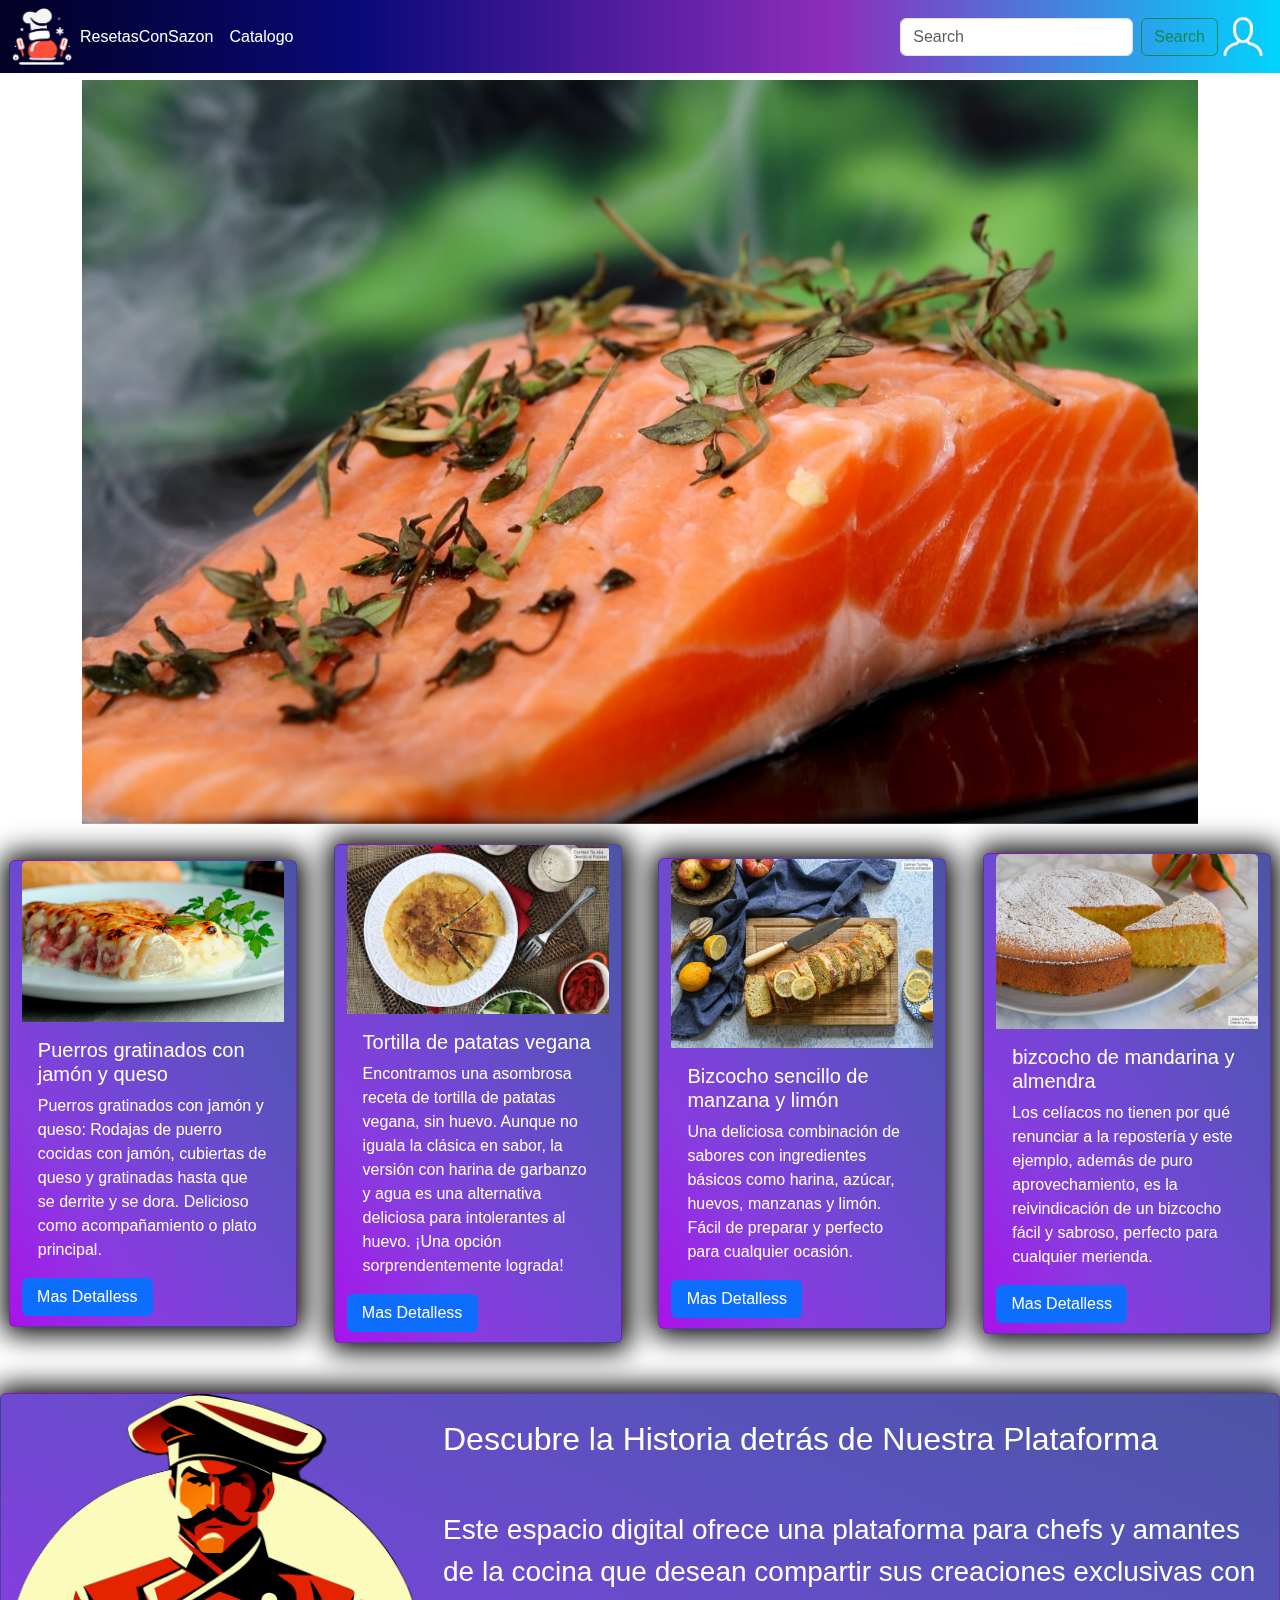
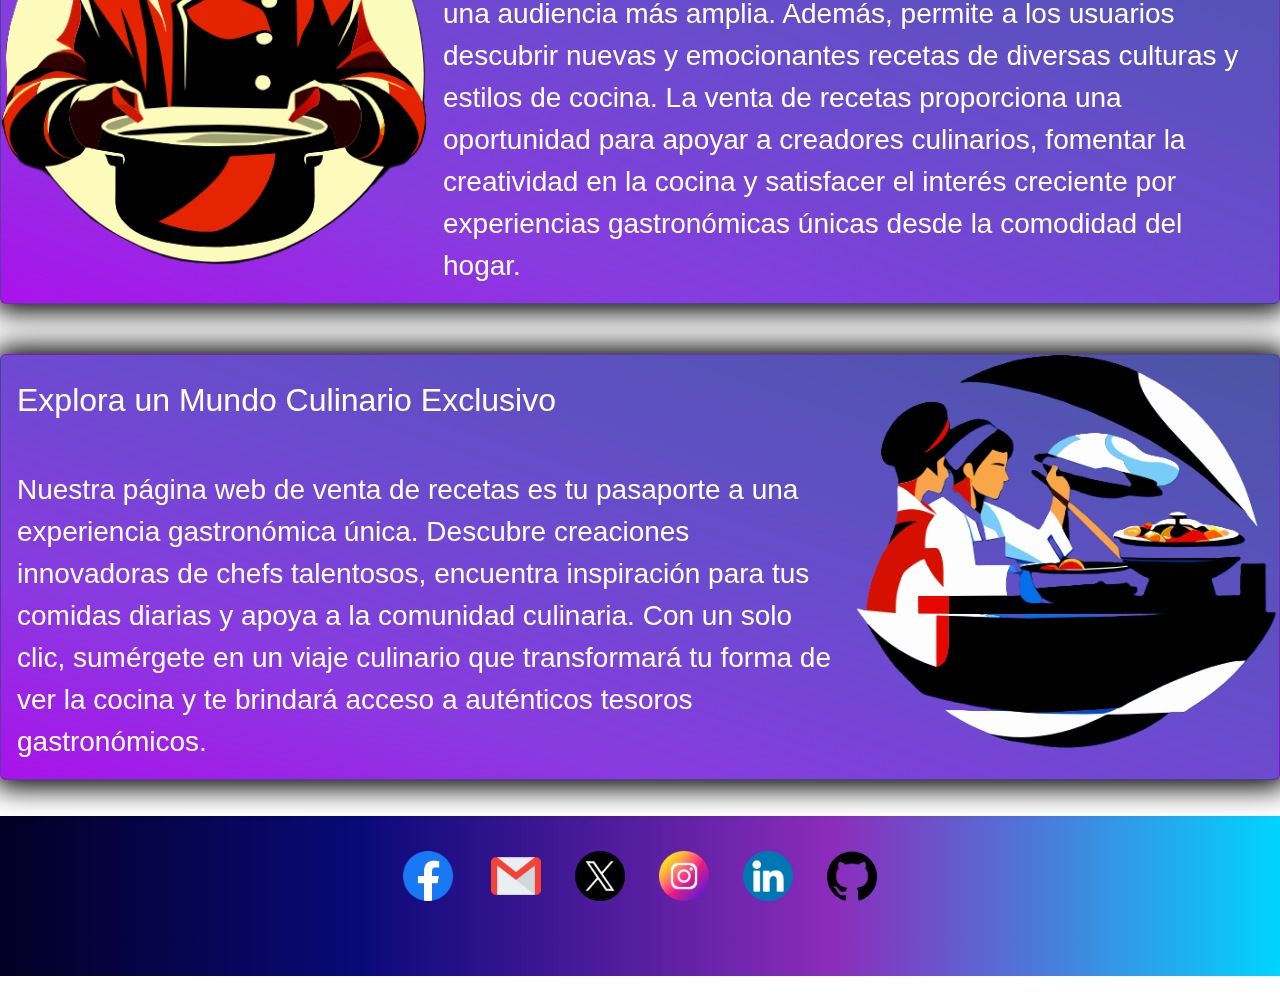
<file: index.html>
<!DOCTYPE html>
<html lang="en">

<head>
    <title>Title</title>
    <!-- Required meta tags -->
    <meta charset="utf-8" />
    <meta name="viewport" content="width=device-width, initial-scale=1, shrink-to-fit=no" />
    
    <link rel="stylesheet" href="css/bootstrap.min.css" />
    <link rel="stylesheet" href="css2/stylosPaginas.css">
    
</head>

<body style="color: white;">
    <header >
        <nav class="navbar navbar-expand-lg container-fluid  position-fixed z-1 headers" >
            <div class="container-fluid">
                <button class="navbar-toggler " type="button" data-bs-toggle="collapse"
                    data-bs-target="#navbarTogglerDemo01" aria-controls="navbarTogglerDemo01" aria-expanded="false"
                    aria-label="Toggle navigation" style="background-color: white;">
                    <span class="navbar-toggler-icon"></span>
                </button>
                <div class="collapse navbar-collapse" id="navbarTogglerDemo01">
                    <img src="assets/ico/resetacomida-icono.png" width="60px" alt="">
                    <ul class="navbar-nav me-auto mb-2 mb-lg-0">
                        <li class="nav-item">
                            <a class="nav-link active" aria-current="page" href="#" style="color: white;">ResetasConSazon</a>
                        </li>
                        <li class="nav-item">
                            <a class="nav-link" href="html/catalogo.html" style="color: white;">Catalogo</a>
                        </li>
                        <!-- <li class="nav-item">
                            <a class="nav-link disabled" aria-disabled="true">Disabled</a>
                        </li> -->
                    </ul>
                    <form class="d-flex" role="search">
                        <input class="form-control me-2" type="search" placeholder="Search" aria-label="Search" />
                        <button class="btn btn-outline-success" type="submit">
                            Search
                        </button>

                    </form>
                    <a href="" data-bs-toggle="modal" data-bs-target="#staticBackdrop">
                        <img src="assets/ico/user2.png" class="img-fluid rounded-top " alt=""
                            style="width: 50px; color: white;">
                    </a>
                </div>
            </div>
        </nav>
        <!-- Modal -->
            <div class="modal fade " id="staticBackdrop" data-bs-backdrop="static" data-bs-keyboard="false" tabindex="-1"
            aria-labelledby="staticBackdropLabel" aria-hidden="true">
            <div class="modal-dialog ">
                <div class="modal-content colModal">
                    <div class="modal-header">
                        <h1 class="modal-title fs-5" id="staticBackdropLabel">Inicio De Sesion</h1>
                        <button type="button" class="btn-close" data-bs-dismiss="modal" aria-label="Close"></button>
                    </div>
                    <div class="modal-body">
                        <form class="row g-3 needs-validation" validate>

                            <div class="col-md-12">
                                <label for="validationCustomUsername" class="form-label">Correo Electronico</label>
                                <div class="input-group has-validation">
                                    <!-- <span class="input-group-text" id="inputGroupPrepend">@</span> -->
                                    <input type="text" class="form-control" id="gmailLU"
                                        aria-describedby="inputGroupPrepend" required>
                                        <span class="input-group-text" id="inputGroupPrepend">
                                            <select class="form-select" id="validationCustom04" required>
                                                <option selected disabled value="">Seleccione...</option>
                                                <option value="gmail.com">@gmail.com</option>
                                                <option value="outlook.com">@outlook.com</option>
                                                <option value="hotmail.com">@hotmail.com</option>
                                                <option value="yahoo.com">@yahoo.com</option>
                                                <option value="icloud.com">@icloud.com</option>
                                                <option value="aol.com">@aol.com</option>
                                            </select>
                                        </span>
                                    <div class="invalid-tooltip">
                                        Please choose a username.
                                    </div>
                                </div>
                            </div>
                            
                            <div class="col-md-8">
                                <label for="validationCustom01" class="form-label">Nombre De Usuario</label>
                                <input type="password" class="form-control" id="PasswordLU"  value="franz" required>
                                <div class="valid-feedback">
                                    Looks good!
                                </div>
                            </div>


                            <div class="col-12">
                                <button class="btn btn-primary" type="submit" onclick="Login()">Iniciar</button>
                            </div>
                        </form>
                    </div>


                    <div class="modal-footer">
                        <button type="button" class="btn btn-secondary" data-bs-dismiss="modal">Cerrar</button>
                        <!-- <a type="button" class="btn btn-primary">Registrarse</a> -->
                    </div>

                </div>
            </div>
        </div>
    </header>
    <main  style="color: white;">
        <div id="carouselExampleAutoplaying" class="carousel slide container-sm " data-bs-ride="carousel"
            style="padding-top: 5rem;   ">
            <div class="carousel-inner">
                <div class="carousel-item active">
                    <img src="assets/carusel/salmon-1238248_1280.jpg" class="d-block w-100" alt="..." />
                </div>
                <div class="carousel-item">
                    <img src="assets/carusel/pizza-3007395_1280.jpg" class="d-block w-100" alt="..." />
                </div>
                <div class="carousel-item">
                    <img src="assets/carusel/dessert-352475_1280.jpg" class="d-block w-100" alt="..." />
                </div>
            </div>
            
        </div>
    </main>
<div class="fondo1">
    <section style="padding-top: 20px;padding-bottom: 20px;">
        <div class="row justify-content-evenly align-items-center gap-3">
            <div class="card col-sm-12 col-md-6 col-lg-3" style="width: 18rem; color: white; ">
                <img src="assets/img/Puerros gratinados con jamón y quesoPuerros gratinados con jamón y queso.jpg" class="card-img-top" alt="..." />
                <div class="card-body">
                    <h5 class="card-title">Puerros gratinados con jamón y queso</h5>
                    <p class="card-text">
                        
Puerros gratinados con jamón y queso: Rodajas de puerro cocidas con jamón, cubiertas de queso y gratinadas hasta que se derrite y se dora. Delicioso como acompañamiento o plato principal.
                    </p>
                </div>
                <a href="html/catalogo.html" class="btn btn-primary w-50 " style="margin-bottom: 10px;">Mas
                        Detalless</a>
            </div>
            <div class="card col-sm-12 col-md-6 col-lg-3" style="width: 18rem; color: white; ">
                <img src="assets/img/Tortilla de patatas vegana.jpg" class="card-img-top" alt="..." />
                <div class="card-body">
                    <h5 class="card-title">Tortilla de patatas vegana</h5>
                    <p class="card-text">
                        Encontramos una asombrosa receta de tortilla de patatas vegana, sin huevo. Aunque no iguala la clásica en sabor, la versión con harina de garbanzo y agua es una alternativa deliciosa para intolerantes al huevo. ¡Una opción sorprendentemente lograda!
                    </p>
                </div>
                <a href="html/catalogo.html" class="btn btn-primary w-50 " style="margin-bottom: 10px;">Mas
                        Detalless</a>
            </div>
            <div class="card col-sm-12 col-md-6 col-lg-3" style="width: 18rem; color: white; ">
                <img src="assets/img/Bizcocho sencillo de manzana y limón.jpg" class="card-img-top" alt="..." />
                <div class="card-body">
                    <h5 class="card-title">Bizcocho sencillo de manzana y limón</h5>
                    <p class="card-text">
                        Una deliciosa combinación de sabores con ingredientes básicos como harina, azúcar, huevos, manzanas y limón. Fácil de preparar y perfecto para cualquier ocasión.
                    </p>
                </div>
                <a href="html/catalogo.html" class="btn btn-primary w-50 " style="margin-bottom: 10px;">Mas
                        Detalless</a>
            </div>
            <div class="card col-sm-12 col-md-6 col-lg-3" style="width: 18rem; color: white; ">
                <img src="assets/img/bizcocho de mandarina y almendra.jpg" class="card-img-top" alt="..." />
                <div class="card-body">
                    <h5 class="card-title">bizcocho de mandarina y almendra</h5>
                    <p class="card-text">
                        Los celíacos no tienen por qué renunciar a la repostería y este ejemplo, además de puro aprovechamiento, es la reivindicación de un bizcocho fácil y sabroso, perfecto para cualquier merienda.
                    </p>
                </div>
                <a href="html/catalogo.html" class="btn btn-primary w-50 " style="margin-bottom: 10px;">Mas
                        Detalless</a>
            </div>
        </div>
    </section>
    <section style="padding-top: 30px;padding-bottom: 20px;">
        <div class="card mb-3 " >
            <div class="row g-0">
                <div class="col-md-4">
                    <img src="assets/img/cocinero.png" class="img-fluid rounded-start" alt="...">
                </div>
                <div class="col-md-8">
                    <div class="card-body" style="color: white;" >
                        <h5 class="card-title h2" style="margin: 10px 0 50px 0;">Descubre la Historia detrás de Nuestra Plataforma</h5>
                        <p class="card-text fs-3">Este espacio digital ofrece una plataforma para chefs y amantes de la cocina que desean compartir sus creaciones exclusivas con una audiencia más amplia. Además, permite a los usuarios descubrir nuevas y emocionantes recetas de diversas culturas y estilos de cocina. La venta de recetas proporciona una oportunidad para apoyar a creadores culinarios, fomentar la creatividad en la cocina y satisfacer el interés creciente por experiencias gastronómicas únicas desde la comodidad del hogar.</p>
                    </div>
                </div>
            </div>
        </div>
        <div class="card mb-3 "style="margin-top: 50px;" >
            <div class="row g-0">
                <div class="col-md-8" >
                    <div class="card-body" style="color: white;" >
                        <h5 class="card-title h2" style="margin: 10px 0 50px 0;">Explora un Mundo Culinario Exclusivo</h5>
                        <p class="card-text fs-3">Nuestra página web de venta de recetas es tu pasaporte a una experiencia gastronómica única. Descubre creaciones innovadoras de chefs talentosos, encuentra inspiración para tus comidas diarias y apoya a la comunidad culinaria. Con un solo clic, sumérgete en un viaje culinario que transformará tu forma de ver la cocina y te brindará acceso a auténticos tesoros gastronómicos.</p>
                    </div>
                </div>
                <div class="col-md-4">
                    <img src="assets/img/-cocina-.png" class="img-fluid rounded-start" alt="...">
                </div>
            </div>
        </div>
    </section>
</div>
    <footer class="bg-light text-center text-white " style="height: 10rem;">
        <!-- Grid container -->
        <div class="container p-4 pb-0">
            <!-- Section: Social media -->
            <section class="mb-4">
                <!-- Facebook -->
                <a class="btn  btn-floating m-1" href="#!"
                    role="button">
                <img src="assets/ico/facebook.png" alt="" style="width: 50px;">
            </a>

                <!-- Twitter -->
                <a class="btn  btn-floating m-1" href="#!"
                    role="button"><img src="assets/ico/gmail.png" alt="" style="width: 50px;"</a>

                <!-- Google -->
                <a class="btn  btn-floating m-1"  href="#!"
                    role="button"><img src="assets/ico/gorjeo.png" alt="" style="width: 50px;"</a>

                <!-- Instagram -->
                <a class="btn  btn-floating m-1"  href="#!"
                    role="button"><img src="assets/ico/instagram.png" alt="" style="width: 50px;"</a>

                <!-- Linkedin -->
                <a class="btn  btn-floating m-1"  href="#!"
                    role="button"><img src="assets/ico/linkedin.png" alt="" style="width: 50px;"</a>
                <!-- Github -->
                <a class="btn  btn-floating m-1"  href="#!"
                    role="button"><img src="assets/ico/github.png" alt="" style="width: 50px;"</a>
            </section>
        </div>
    </footer>
    <script src="https://cdn.jsdelivr.net/npm/@popperjs/core@2.11.6/dist/umd/popper.min.js"
        integrity="sha384-oBqDVmMz9ATKxIep9tiCxS/Z9fNfEXiDAYTujMAeBAsjFuCZSmKbSSUnQlmh/jp3"
        crossorigin="anonymous"></script>

    <script src="js/bootstrap.min.js"></script>
    <script src="js/jquery-3.7.1.js"></script>
    <script src="js/administracion_Gestion.js"></script>
</body>

</html>
</file>
<file: css2/stylosPaginas.css>
*{
    
    font-family: 'Franklin Gothic Medium', 'Arial Narrow', Arial, sans-serif;
}
.fondo1{
    background-color: rgb(255, 255, 255);
}
.headers{
background: linear-gradient(90deg, rgba(2,0,36,1) 0%, rgba(9,9,121,1) 28%, rgba(119,5,175,0.8408613445378151) 65%, rgba(0,212,255,1) 100%);
}
.colModal{
    background-color:#2e588f;
}
.card{
    /* background-image: linear-gradient(to left bottom, #4ca467, #59b75f, #6dc952, #88db3d, #a8eb12);  */
    background-image: linear-gradient(to left bottom, #4c55a4, #5852bb, #6d4ad0, #893be0, #aa12eb);
    -webkit-box-shadow: 1px 1px 20px 7px #000000; 
    box-shadow: 1px 0.5px 28px 7px #000000;
    
    }
footer{
    background: linear-gradient(90deg, rgba(2,0,36,1) 0%, rgba(9,9,121,1) 28%, rgba(119,5,175,0.8408613445378151) 65%, rgba(0,212,255,1) 100%);

}
.logheader{
    background: rgb(20, 19, 40);
}
.logSesionImg{
    background-image: url(/RecetasConSazon/assets/carusel/dessert-352475_1280.jpg);
    background-size: cover;
    background-repeat: no-repeat;
}
.logbod{
    background-image: linear-gradient(90deg, rgba(163, 163, 163, 1) 0%, rgba(76, 67, 157, 1) 55%, rgba(49, 47, 48, 1) 100%);
}
.reRESbod{
    background-image: radial-gradient(circle, rgba(163, 163, 163, 1) 0%, rgba(76, 67, 157, 1) 55%, rgba(49, 47, 48, 1) 100%);
}
.usuReHeader{
    color: white !important;
    background-color: #263863;
}

.usuReRegister{text-shadow: 1px -1px 15px rgba(25, 136, 247, 0.8);
    color: rgb(3, 0, 0) !important;
    box-shadow: 5px 5px 10px 1px #000000;
    background: white;
}
.usuREbody{
    background-color: #1f456b;
}
</file>
